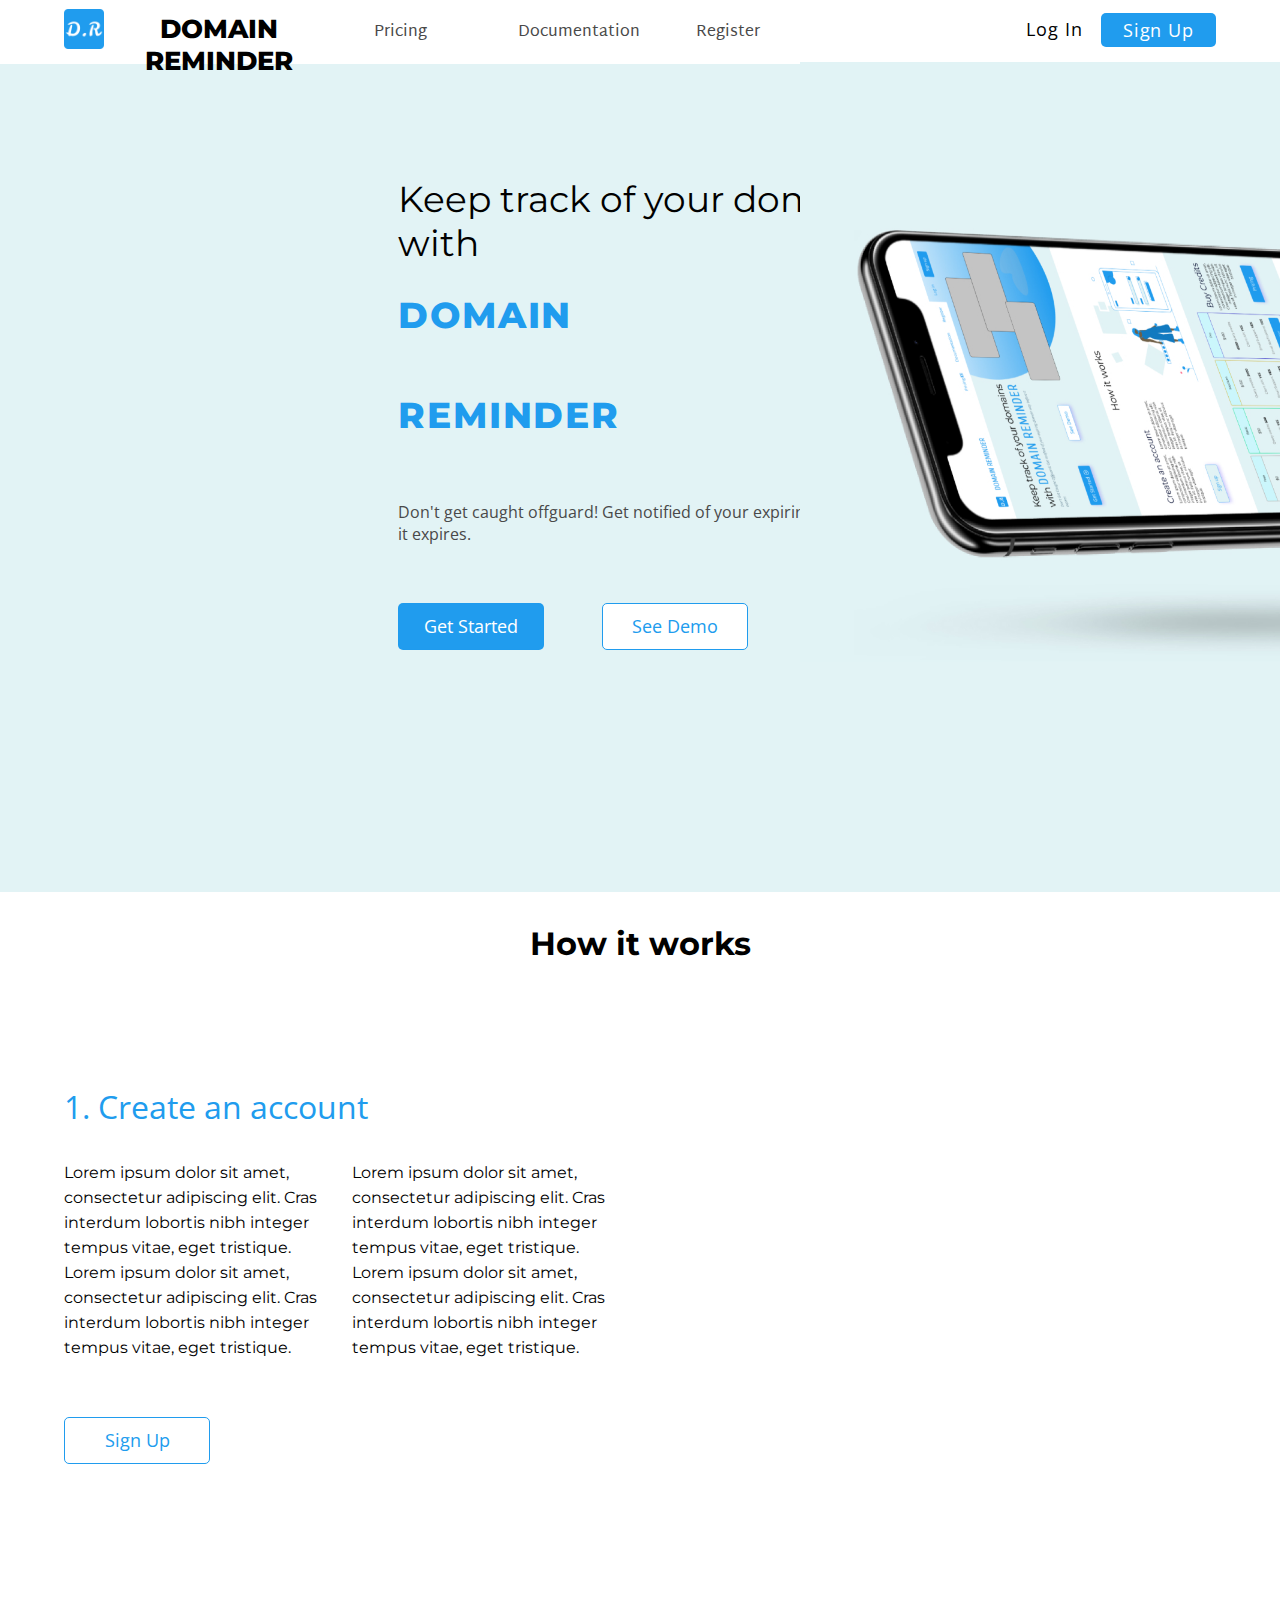
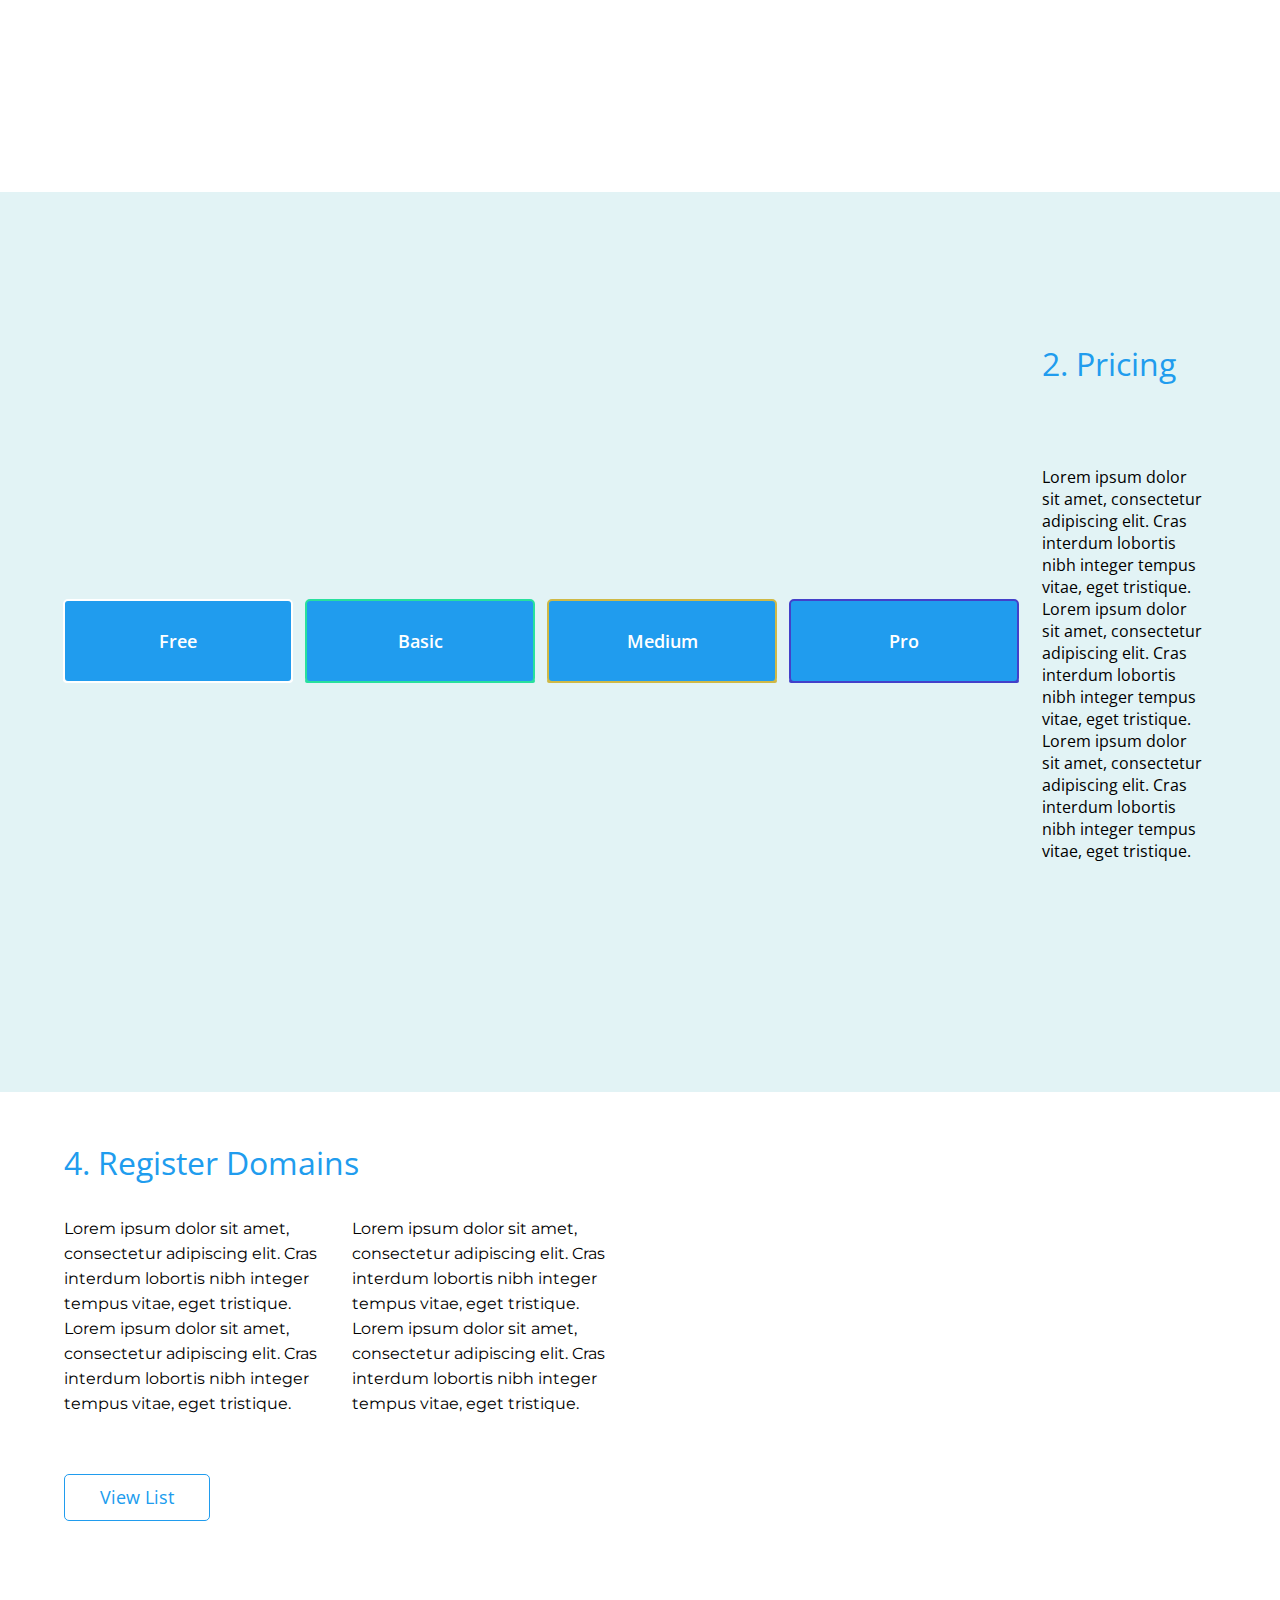
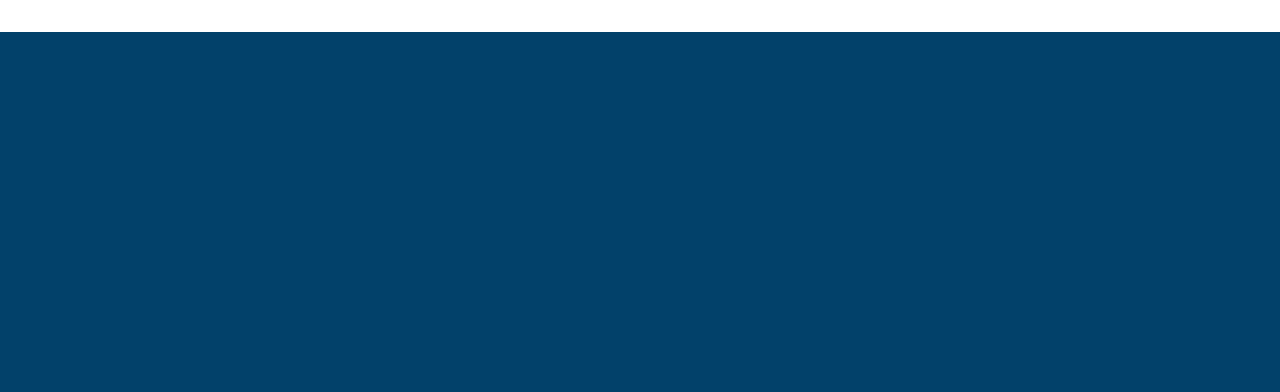
<file: index.html>
<!DOCTYPE html>
<html lang="en">
<head>
    <meta charset="UTF-8">
    <meta name="viewport" content="width=device-width, initial-scale=1.0">
    <meta http-equiv="X-UA-Compatible" content="ie=edge">
    <link rel="stylesheet" href="base/css/index.css">
    <link rel="shortcut icon" type="image/png" href="base/images/favicon.ico">
    <link href="https://fonts.googleapis.com/css?family=Martel+Sans&display=swap" rel="stylesheet">
    <link href="https://fonts.googleapis.com/css?family=Cuprum|Montserrat|Open+Sans&display=swap" rel="stylesheet">
    <title>Domain Reminder</title>
</head>
<body>
    <header>
        <img src="base/images/logo.png" width="40px" height="40px">
        <div class="mainText">domain reminder</div>
        <nav>
            <ul class="pricing">Pricing</ul>
            <ul>Documentation</ul>
            <ul>Register</ul>
        </nav>
        <div class="logIn">Log In</div>
        <div class="signUp">Sign Up</div>
    </header>
    <main>
        <section class="topMain">
            <div class="topMainLeft">
                <p>Keep track of your domains with <span>domain reminder</span></p>
                <small>Don't get caught offguard! Get notified of your expiring domain,
                    way before it expires.
                </small>
                <div class="getStarted">Get Started</div><div class="seeDemo">See Demo</div>
            </div>
            <div class="topMainRight">
                <img src="base/images/Frame 1.jpg">
            </div>
        </section>
        <section class="secondMain"><p>How it works</p>
            <aside class="secondMainLeft">
                <p>1. Create an account</p>
            <div class="smallerText">Lorem ipsum dolor sit amet, consectetur adipiscing elit. Cras interdum 
                lobortis nibh integer tempus vitae, eget tristique. 
                Lorem ipsum dolor sit amet, consectetur adipiscing elit. Cras interdum 
                lobortis nibh integer tempus vitae, eget tristique.
            </div>
            <div class="smallerText">Lorem ipsum dolor sit amet, consectetur adipiscing elit. Cras interdum 
                lobortis nibh integer tempus vitae, eget tristique.
                Lorem ipsum dolor sit amet, consectetur adipiscing elit. Cras interdum 
                lobortis nibh integer tempus vitae, eget tristique.
            </div>
            <div class="seeDemo">Sign Up</div>
        </aside>
    </section>
    <section class="thirdMain">
        <aside class="thirdMainLeft">
            <div class="card">
                <div class="name">
                    <p>Free</p>
                </div>
                <div class="details">
                    <div class="content">
                        <h2>$0<span>/month</span></h2>
                        <p>Lorem ipsum dolor sit amet, consectetur adipiscing elit. Cras interdum 
                            lobortis nibh integer tempus vitae, eget tristique.</p>
                        <a href="#">Register</a>
                    </div>
                </div>
            </div>
            <div class="card">
                <div class="name">
                    <p>Basic</p>
                </div>
                <div class="details">
                    <div class="content">
                        <h2>$10<span>/month</span></h2>
                        <p>Lorem ipsum dolor sit amet, consectetur adipiscing elit. Cras interdum 
                            lobortis nibh integer tempus vitae, eget tristique.</p>
                        <a href="#">Pay Now</a>
                    </div>
                </div>
            </div>
            <div class="card">
                <div class="name">
                    <p>Medium</p>
                </div>
                <div class="details">
                    <div class="content">
                        <h2>$150<span>/month</span></h2>
                        <p>Lorem ipsum dolor sit amet, consectetur adipiscing elit. Cras interdum 
                            lobortis nibh integer tempus vitae, eget tristique.</p>
                        <a href="#">Try Now</a>
                    </div>
                </div>
            </div>
            <div class="card">
                <div class="name">
                    <p>Pro</p>
                </div>
                <div class="details">
                    <div class="content">
                        <h2>$180<span>/month</span></h2>
                        <p>Lorem ipsum dolor sit amet, consectetur adipiscing elit. Cras interdum 
                            lobortis nibh integer tempus vitae, eget tristique.</p>
                        <a href="#">Try Now</a>
                    </div>
                </div>
            </div>
            <p class="pricing2"><span>2. Pricing</span>Lorem ipsum dolor sit amet, consectetur adipiscing elit. Cras interdum 
                lobortis nibh integer tempus vitae, eget tristique.
                Lorem ipsum dolor sit amet, consectetur adipiscing elit. Cras interdum 
                lobortis nibh integer tempus vitae, eget tristique.
                Lorem ipsum dolor sit amet, consectetur adipiscing elit. Cras interdum 
                lobortis nibh integer tempus vitae, eget tristique.<span></span></p>
        </aside>
    </section>
    <section class="fourthMain">
        <aside class="fourthMainLeft">
            <p>4. Register Domains</p>
        <div class="smallerText">Lorem ipsum dolor sit amet, consectetur adipiscing elit. Cras interdum 
            lobortis nibh integer tempus vitae, eget tristique. 
            Lorem ipsum dolor sit amet, consectetur adipiscing elit. Cras interdum 
            lobortis nibh integer tempus vitae, eget tristique.
        </div>
        <div class="smallerText">Lorem ipsum dolor sit amet, consectetur adipiscing elit. Cras interdum 
            lobortis nibh integer tempus vitae, eget tristique.
            Lorem ipsum dolor sit amet, consectetur adipiscing elit. Cras interdum 
            lobortis nibh integer tempus vitae, eget tristique.
        </div>
        <div class="seeDemo">View List</div>
    </aside>
    </section>
    </main>
    <footer>
        
    </footer>
</body>
</html>
</file>
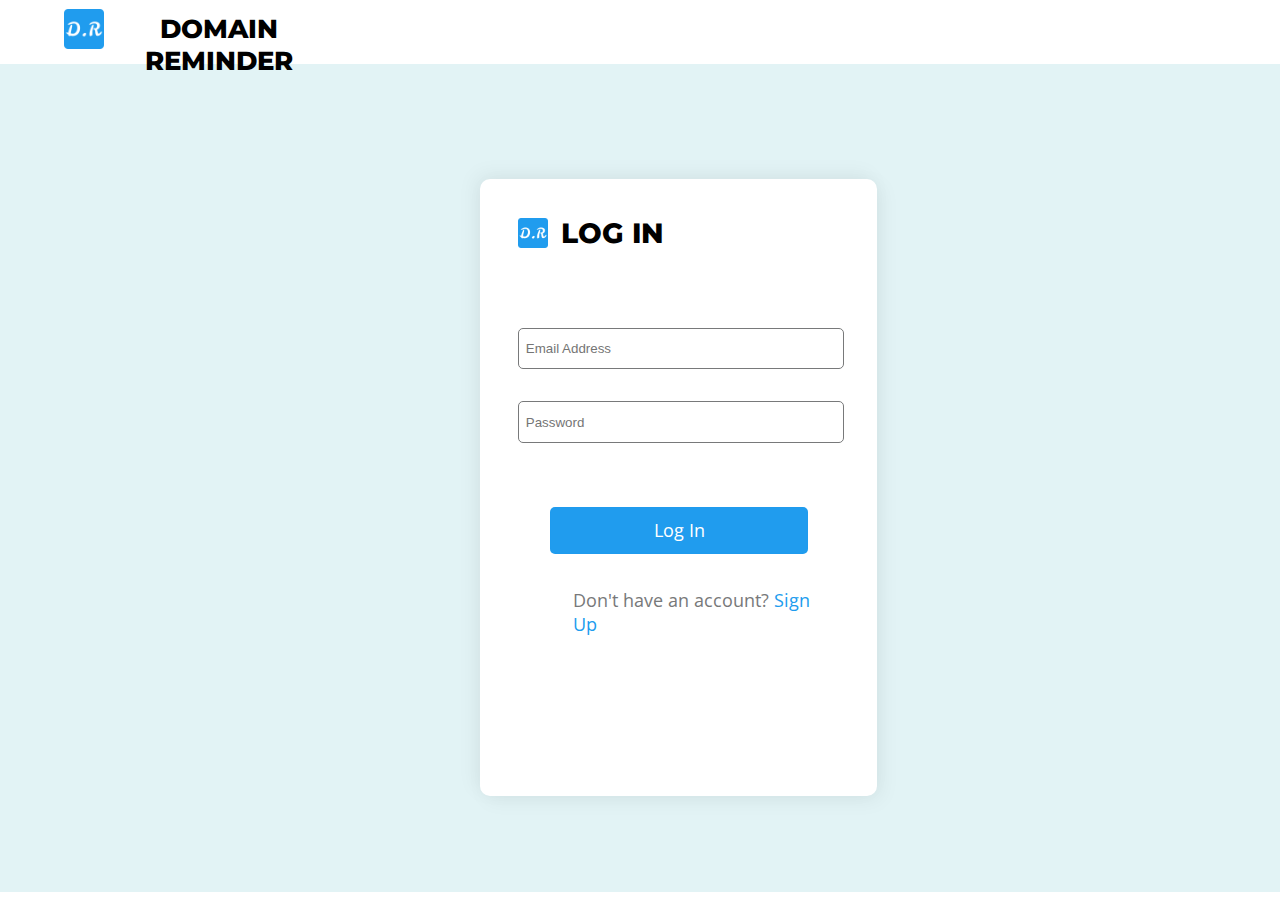
<file: login.html>
<!DOCTYPE html>
<html lang="en">
<head>
    <meta charset="UTF-8">
    <meta name="viewport" content="width=device-width, initial-scale=1.0">
    <meta http-equiv="X-UA-Compatible" content="ie=edge">
    <link rel="stylesheet" href="base/css/index.css">
    <link rel="stylesheet" href="base/css/login.css">
    <link rel="shortcut icon" type="image/png" href="base/images/favicon.ico">
    <link href="https://fonts.googleapis.com/css?family=Martel+Sans&display=swap" rel="stylesheet">
    <link href="https://fonts.googleapis.com/css?family=Cuprum|Montserrat|Open+Sans&display=swap" rel="stylesheet">
    <title>Domain Reminder</title>
<body>
    <header>
        <img src="base/images/logo.png" width="40px" height="40px">
        <div class="mainText">domain reminder</div>
        <!-- <nav>
            <ul class="pricing">Pricing</ul>
            <ul>Documentation</ul>
            <ul>Register</ul>
        </nav>
        <div class="logIn">Log In</div>
        <div class="signUp">Sign Up</div> -->
    </header>

    <main>
        <section class="loginBoard">
            <img src="base/images/logo.png" width="30px" height="30px">
            <p class="first">Log In</p>
            <input class="text" type="text" placeholder="Email Address">
            <input class="password" type="password" placeholder="Password">
            <div class="getStarted">Log In</div>
            <p class="second">Don't have an account? <span><a href="signup.html">Sign Up</a></span></p>
        </section>
    </main>
</body>
</html>
</file>
<file: base/css/index.css>
body{
    margin: 0;
    padding: 0;
}
/* *{
    border: 0.02px solid green;
} */
header{
    width: 90%;
    height: 5vh;
    margin: 0 5% 0 5%;  
    padding-top: 1%; 
    padding-bottom: 0.5%;
}
header>img{
    margin-top: -0.35%;
    float: left;
}
.mainText{
    float: left;
    width: 20%;
    text-align: center;
    font-size: 26px;
    text-transform: uppercase;
    font-family: 'Montserrat';
    font-weight: 800;
}
nav{
    float: left;
    width: 60%;
    font-family: 'Martel Sans';
    color: #494949;
    display: flex;
    flex-direction: row;
    align-items: center;
}
nav>ul{
    font-size: 16px;
    width: 20%;
    text-align: center;
    display: flex;
    flex-direction: row;
    justify-content: flex-start;
    line-height: 0.5;
}
.pricing{
    width: 15%;
}
.logIn, .signUp{
    float: left;
    width: 5%;
    text-align: center;
    font-size: 18px;
    letter-spacing: 0.05em;
    line-height: 32px;
    font-family: 'Open Sans';
}
.login:hover{
    color: #02416A;
    transition: 0.5s;
}
.signUp{
    background: #209CEE;
    border: 1px solid rgba(32, 156, 238, 0.2);
    box-sizing: border-box;
    border-radius: 5px;
    color: white;
    float: right;
    width: 10%;
}
.signUp:hover{
    background-color: #02416A;
    cursor: pointer;
    transition: 0.5s;
}
.topMain{
    width: 100%;
    height: 92vh;
    background-color: #E2F3F5;
}
.topMainLeft{
    width: 45%;
    margin: 6% 5% 10% 5%;
    float: left;
}
.topMainLeft>p{
    font-size: 36px;
    font-family: 'Montserrat';
}
.topMainLeft>p>span{
    text-transform: uppercase;
    letter-spacing: 0.05em;
    color: #209CEE;
    font-weight: 800;
    line-height: 100px;
    display: block;
    width: 60%;
}
.topMainLeft>p>span:hover{
    cursor: pointer;
    color: #02416A;
}
.topMainLeft>small{
    float: left;
    font-size: 16px;
    font-family: 'Open Sans';
    color: #494949;
}
.topMainRight{
    float: right;
    width: 55%;
    background-color: red;;
}
.topMainRight>img{
    position: absolute;
    left: 800px;
    top: 62px;
    width: 770px;
    height: 600px;
}
.getStarted, .seeDemo{
    font-family: 'Open Sans';
    float: left;
    width: 25%;
    font-size: 18px;
    border-radius: 5px;
    line-height: 45px;
    text-align: center;
    margin: 10% 10% 5% 0%;  
}
.getStarted{
    color: #FFFFFF;
    background: #209CEE;
    border: 1px solid rgba(32, 156, 238, 0.2);  
}
.getStarted:hover{
    background: #02416A;
    cursor: pointer;
    transition: 0.5s;
}
.seeDemo{
    color: #209CEE;
    background: #FFFFFF;
    border: 1px solid #209CEE;
}
.seeDemo:hover{
    border: 1px solid #02416A;
    color: #02416A;
    cursor: pointer;
    transition: 0.5s;
}
.secondMain{
    float: left;
    width: 90%;
    height: 100vh;
    margin: 0% 5% 0% 5%;
}
.secondMain>p{
    text-align: center;
    font-weight: bold;
    font-size: 32px;
    font-family: 'Montserrat';  
}
.secondMain>aside{
    margin-top: 5%;
    float: left;
    width: 50%;
}
.secondMainLeft, .fourthMainLeft{
    float: left;
    width: 50%;
}
.secondMainLeft>p, .fourthMainLeft>p{
    font-size: 32px;
    font-family: 'Open Sans';
    color: #209CEE;
}
.smallerText{
    float: right;
    width: 49%;
    margin-right: 1%;
    display: inline-flex;
    justify-content: space-between;
    font-size: 16px;
    line-height: 25px;
    font-family: 'Montserrat';
}
.thirdMain{
    float: left;
    width: 100%;
    height: 100vh;
    background-color: #E2F3F5;
    display: flex;
    justify-content: center;
    align-items: center;
    min-height: 100vh;
}
.thirdMainLeft{
    margin: 0% 5% 0% 3%;
    width: 90%;
    position: relative;
    display: flex;
    justify-content: space-around;
    align-items: center;
    font-family: 'Open Sans';
}
.thirdMainLeft .card{
    position: relative;
    width: 30%;
    cursor: pointer;
}
.thirdMainLeft .card .name{
    position: relative;
    padding: 10px 0;
    text-align: center;
    z-index: 1;
    margin-left: 5%;
    font-weight: 600;
    background-color: #209CEE;
}
.thirdMainLeft .card .name>h2{
    font-weight: 500;
    font-size: 1.5em;
    
}
.thirdMainLeft .card .name>p{
    font-size: 18px;
}
.thirdMainLeft .card .details{
    position: relative;
    text-align: center;
    height: 0px;
    top: -2px;
    transition: 0.5s;
    border: 2px solid #000;
    margin-top: -2px;
    overflow: hidden;
    margin-left: 5%;
}
.thirdMainLeft .card .details .content{
    position: relative;
    padding: 10% 5%;
}
.thirdMainLeft .card .details .content>h2{
    font-size: 36px;
    font-weight: 500;
}
.thirdMainLeft .card .details .content>h2>span{
    font-size: 20px;
}
.thirdMainLeft .card .details .content>a{
    position: relative;
    display: inline-block;
    padding: 2.5% 5%;
    margin-top: 15px;
    background: #209CEE;
    border-radius: 5px;
    width: 80%;
    color: #fff;
    text-decoration: none;
}
.thirdMainLeft .card:nth-child(1) .name{
    border: 2px solid white;
    box-sizing: border-box;
    border-radius: 5px 5px 5px 5px;
    color: white;
}
.thirdMainLeft .card:nth-child(1):hover .name{
    border-radius: 5px 5px 0 0;
}
.thirdMainLeft .card:nth-child(1) .details{
    border: 2px solid white;
    box-sizing: border-box;
    border-radius: 0 0 5px 5px;
}
.thirdMainLeft .card:nth-child(1):hover .details{
    border: 2px solid white;
    box-sizing: border-box;
    border-radius: 5px;
    height: 380px;
}
.thirdMainLeft .card:nth-child(2) .name{
    border: 2px solid #28E09E;
    box-sizing: border-box;
    border-radius: 5px 5px 5px 5px;
    color: white;
}
.thirdMainLeft .card:nth-child(2):hover .name{
    border-radius: 5px 5px 0 0;
}
.thirdMainLeft .card:nth-child(2) .details{
    background: #E2F3F5;
    border: 2px solid #28E09E;
    box-sizing: border-box;
    border-radius: 5px;   
}
.thirdMainLeft .card:nth-child(2):hover .details{
    border: 2px solid #28E09E;
    box-sizing: border-box;
    border-radius: 5px;
    height: 380px;
}
.thirdMainLeft .card:nth-child(3) .name{
    border: 2px solid #CFB946;
    box-sizing: border-box;
    border-radius: 5px 5px 5px 5px;
    color: white;
}
.thirdMainLeft .card:nth-child(3):hover .name{
    border-radius: 5px 5px 0 0;
}
.thirdMainLeft .card:nth-child(3) .details{
    background: #E2F3F5;
    border: 2px solid #CFB946;
    box-sizing: border-box;
    border-radius: 5px;     
}
.thirdMainLeft .card:nth-child(3):hover .details{
    border: 2px solid #CFB946;
    box-sizing: border-box;
    border-radius: 5px;
    height: 380px;
}
.thirdMainLeft .card:nth-child(4) .name{
    border: 2px solid #4340CA;
    box-sizing: border-box;
    border-radius: 5px 5px 5px 5px;
    color: white;
}
.thirdMainLeft .card:nth-child(4):hover .name{
    border-radius: 5px 5px 0 0;
}
.thirdMainLeft .card:nth-child(4) .details{
    background: #E2F3F5;
    border: 2px solid #4340CA;
    box-sizing: border-box;
    border-radius: 5px;   
}
.thirdMainLeft .card:nth-child(4):hover .details{
    box-sizing: border-box;
    border-radius: 5px;
    height: 380px;
}
.pricing2{
    margin-left: 2%;
    width: 20%;
}
.pricing2>span{
    float: right;
    width: 100%;
    color: #209CEE;
    font-size: 32px;
    margin-bottom: 50%;
}
.pricing2>span:nth-child(2){
    width: 100%;
}
.fourthMainLeft{
    margin-top: 1.5%;
}
.fourthMain{
    float: left;
    width: 90%;
    height: 60vh;
    margin: 0% 5% 0% 5%;
}
footer{
    float: left;
    width: 100%;
    height: 40vh;
    background-color: #02416A;
}
</file>
<file: base/css/login.css>
body{
    margin: 0;
    padding: 0;
    font-family: 'Open Sans';
}
a{
    text-decoration: none;
}
/* *{
    border: 0.02px solid green;
} */

main{
    width: 100%;
    height: 92vh;
    background-color: #E2F3F5;
}
.loginBoard{
    float: left;
    height: 60vh;
    width: 25%;
    margin: 8% 37.5% 0 37.5%;
    padding: 3%;
    background: #FFFFFF;
    box-shadow: -5px -5px 20px rgba(0, 0, 0, 0.05), 
    5px 5px 20px rgba(0, 0, 0, 0.05);
    border-radius: 10px;
}
.loginBoard>img{
    float: left;
}
.first{
    font-size: 28px;
    font-family: 'Montserrat';
    text-transform: uppercase;
    font-weight: 800;
    display: inline;
    width: 40%;
    line-height: 30px;
    margin-left: 4%;
}
.text{
    float: left;
    width: 97%;
    margin: 25% 3% 0 0;
    height: 5%;
    border: 1px solid #78797A;
    border-radius: 5px;
    padding: 2%;
}
.password{
    float: left;
    width: 97%;
    margin: 10% 0 0 0;
    height: 5%;
    border: 1px solid #78797A;
    border-radius: 5px;
    padding: 2%;
}
.second{
    float: left;
    font-size: 18px;
    margin-left: 17%;
    color: #78797A;
}
.getStarted{
    width: 80%;
    margin-top: 20%;
    margin-left: 10%;
    
}
.second>span>a{
    color: #209CEE;
}
</file>
